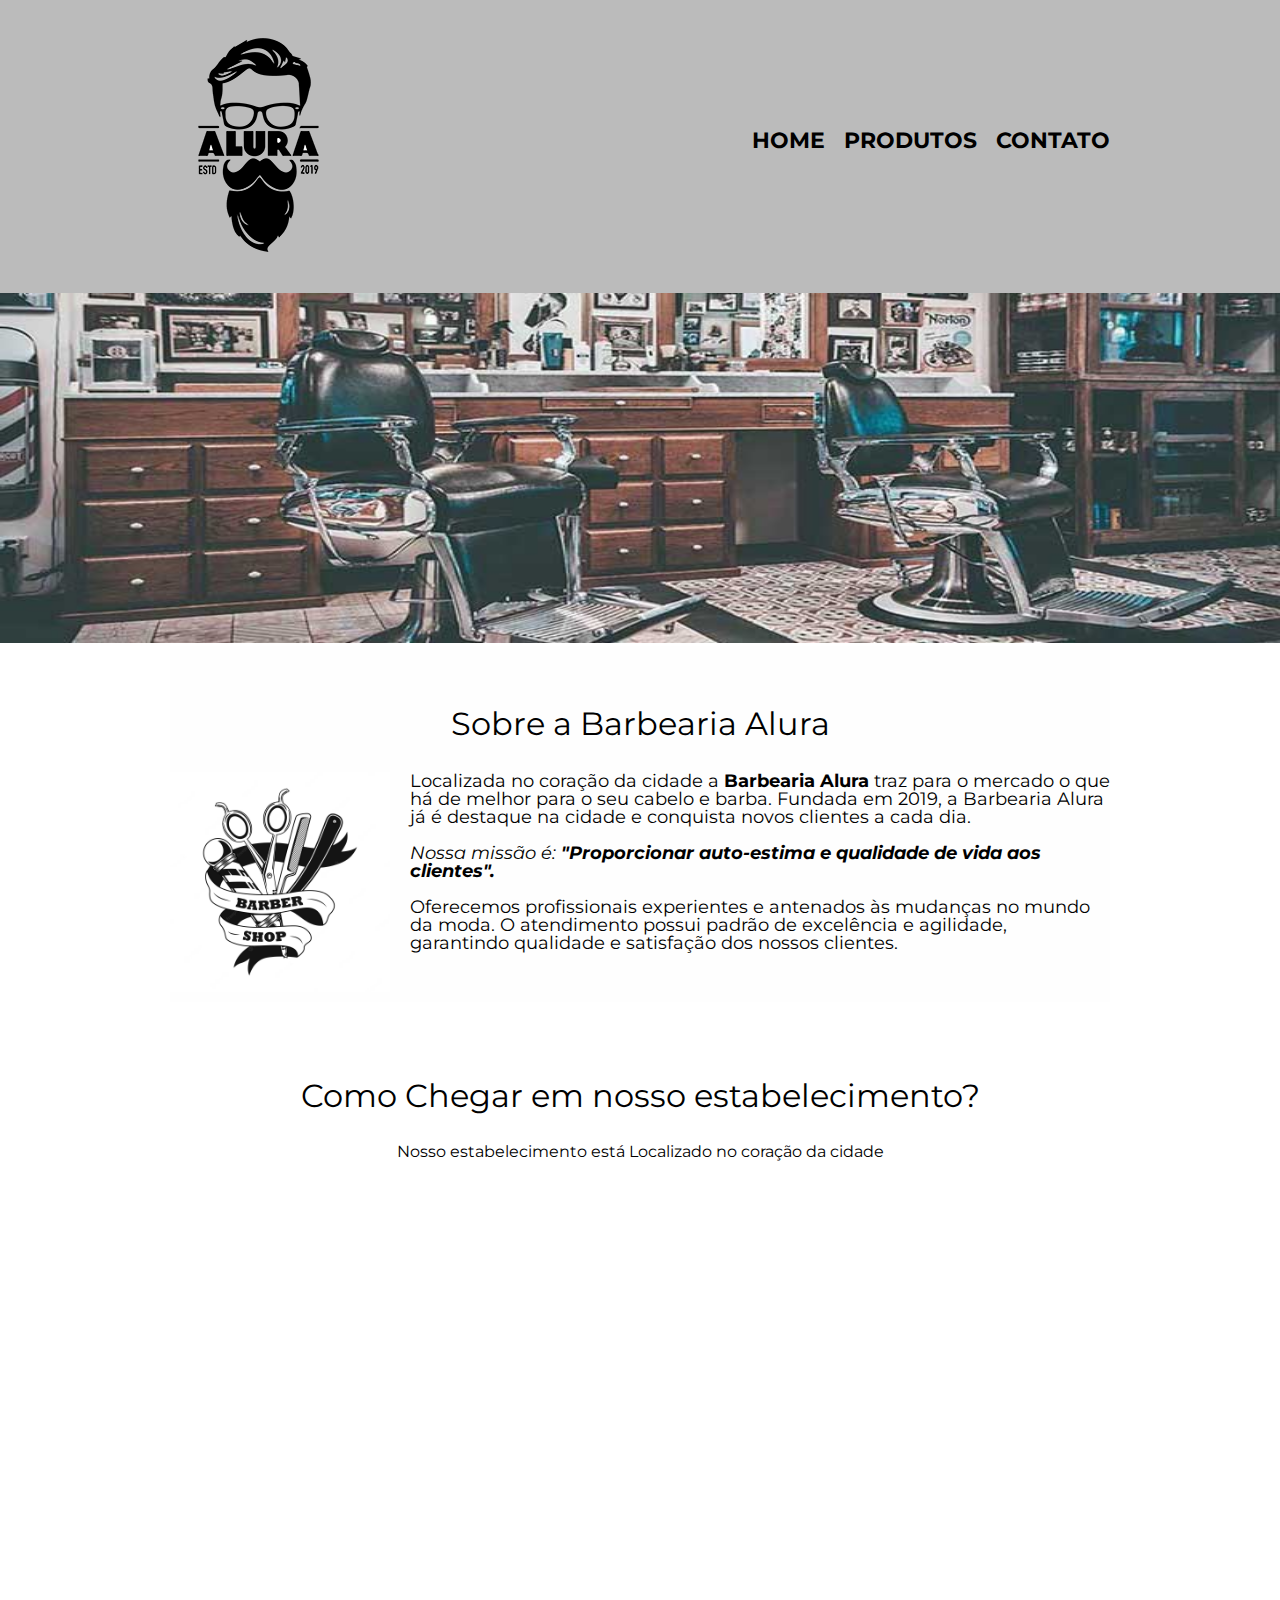
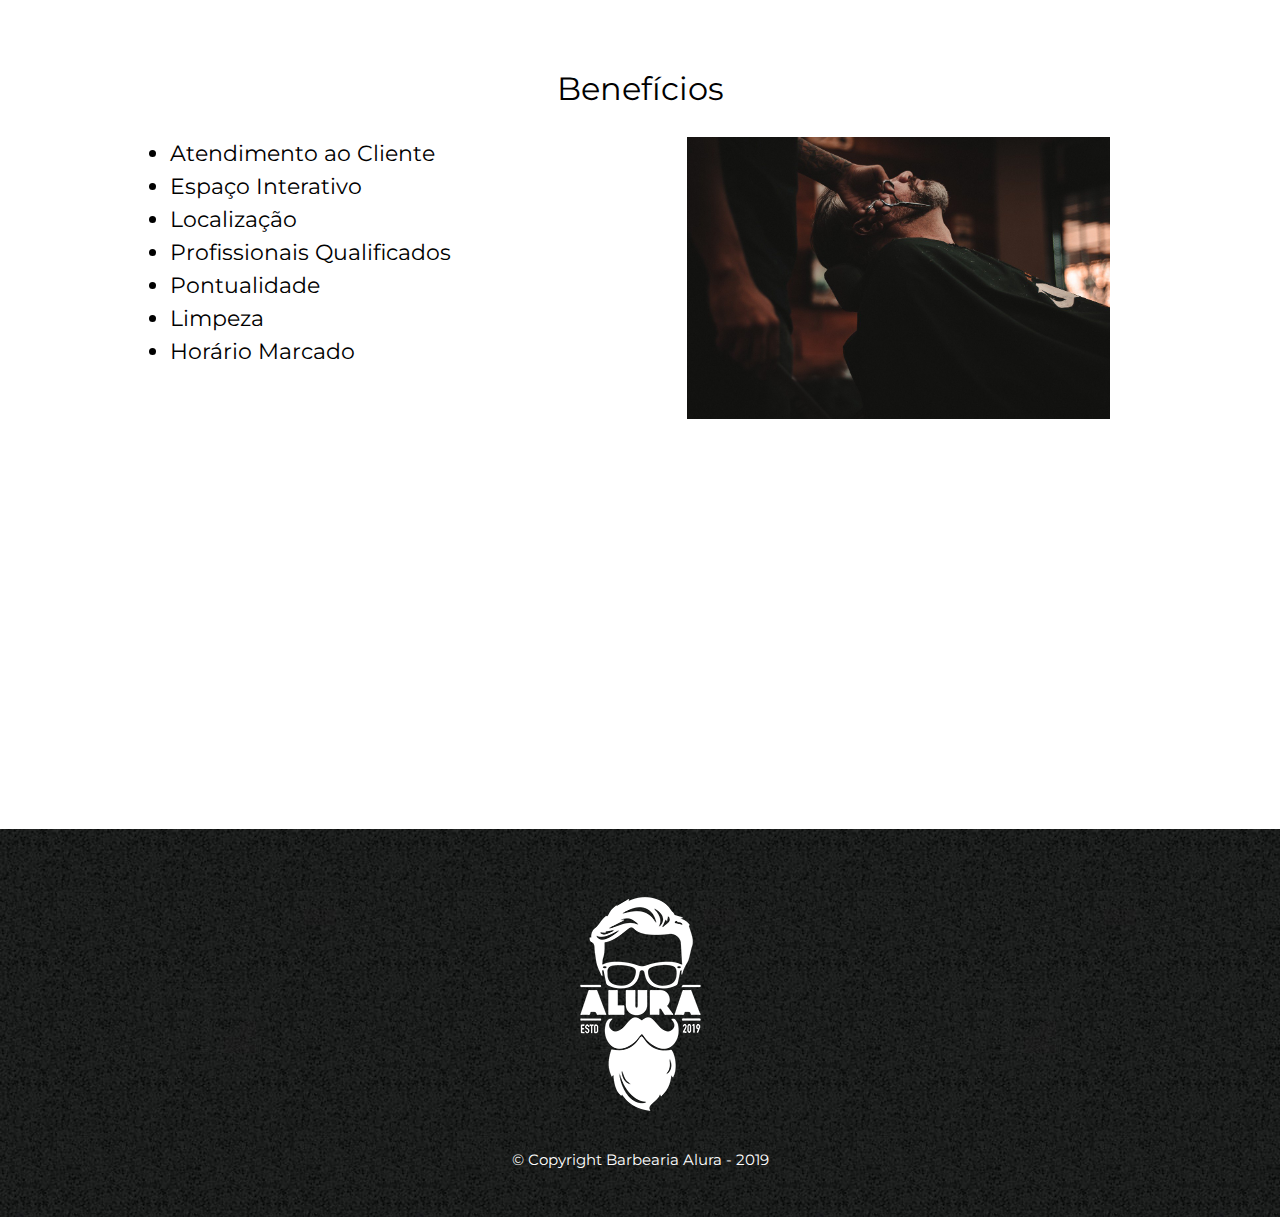
<file: index.html>
<!DOCTYPE html> 

<html lang="pt-br">
    <head>
        <meta charset="UTF-8">
        <meta name="viewport" content="width=device-width"> 
        <title>Barbearia Alura</title>
        <link rel = "stylesheet" href="reset.css">
        <link rel = "stylesheet" href="styles.css"> 
        <link href="https://fonts.googleapis.com/css2?family=Montserrat&display=swap" rel="stylesheet">

    </head>
    <body>
        <header> 
            <div class="margem">
                <h1> <a href = "index.html"> <img src="logo.png"> </a></h1> 
                <nav>
                    <ul>
                        <li> <a href = "index.html">Home</a> </li>
                        <li> <a href = "produtos.html">Produtos</a> </li>
                        <li> <a href = "contato.html"> Contato </a></li>
                    </ul>
                </nav>
            </div>
        </header>

        <img class='banner' src="banner.jpg">
    

        <main>

            <section class = 'principal'>

                
                <H2 class = "title-center">Sobre a Barbearia Alura </H2>

                <img class= "utensilios"src="scizor.jpg">

                <p>Localizada no coração da cidade a <strong> Barbearia Alura </strong> traz para o mercado o que há de melhor para o seu cabelo e barba. Fundada em 2019, a Barbearia Alura já é destaque na cidade e conquista novos clientes a cada dia. </p>

                <p id = 'missao'><em>Nossa missão é: <strong>"Proporcionar auto-estima e qualidade de vida aos clientes".</strong></em> </p>

                <p>Oferecemos profissionais experientes e antenados às mudanças no mundo da moda. O atendimento possui padrão de excelência e agilidade, garantindo qualidade e satisfação dos nossos clientes. </p>
            
            </section> 

            <section class="mapa"> 

                <h3 class="title-center">Como Chegar em nosso estabelecimento?</h3>
                <p> Nosso estabelecimento está Localizado no coração da cidade</p>
                <iframe src="https://www.google.com/maps/embed?pb=!1m18!1m12!1m3!1d913.5204630288096!2d-46.477107730353204!3d-23.673030670417035!2m3!1f0!2f0!3f0!3m2!1i1024!2i768!4f13.1!3m3!1m2!1s0x94ce69779573e8a1%3A0xe91b23959b830d7e!2sR.%20Jorge%20Tibiri%C3%A7%C3%A1%2C%20244%20-%20Parque%20Sao%20Vicente%2C%20Mau%C3%A1%20-%20SP%2C%2009371-190!5e0!3m2!1spt-BR!2sbr!4v1684934110537!5m2!1spt-BR!2sbr" width="100%" height="400" style="border:0;" allowfullscreen="" loading="lazy" referrerpolicy="no-referrer-when-downgrade"></iframe>

            </section>

            

            <section class="beneficios">
                <h3 class = "title-center"> Benefícios </h3>
                <img src ="beneficios.jpg" class = "imgb"
                <ul class="conteudo">
                    <li class="itens">Atendimento ao Cliente
                    <li class = "itens">Espaço Interativo
                    <li class = "itens">Localização 
                    <li class = "itens">Profissionais Qualificados      
                    <li class = "itens">Pontualidade
                    <li class = "itens">Limpeza   
                    <li class = "itens">Horário Marcado

                </ul>
            </section>

  
                
        

            <section class="video"> 
                <iframe width="100%" height="315" src="https://www.youtube.com/embed/wcVVXUV0YUY" frameborder="0" allow="accelerometer; autoplay; encrypted-media; gyroscope; picture-in-picture" allowfullscreen></iframe>
            </section>

            </main>

        <footer class="end">
            <img src="logo-branco.png">
            <p class="copy"> © Copyright Barbearia Alura - 2019 </p>
        </footer>
    </body>
</html>
</file>
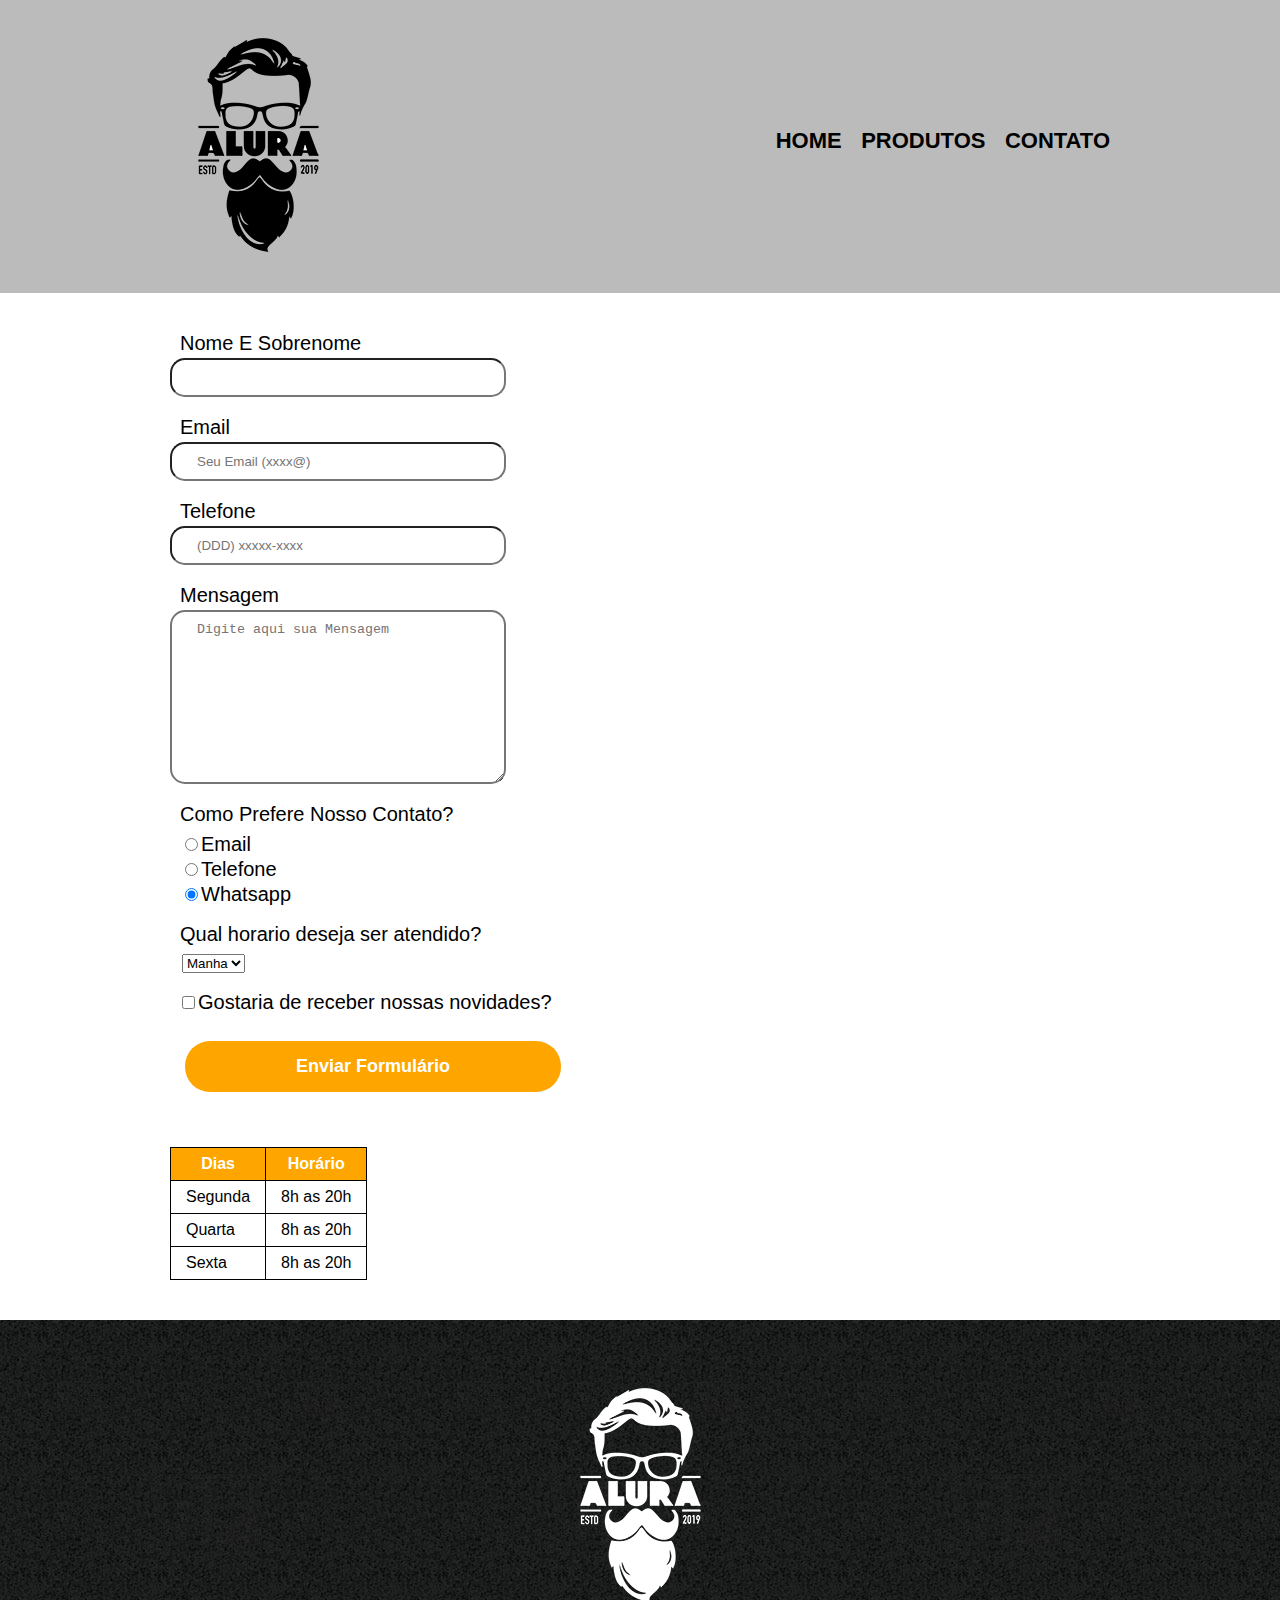
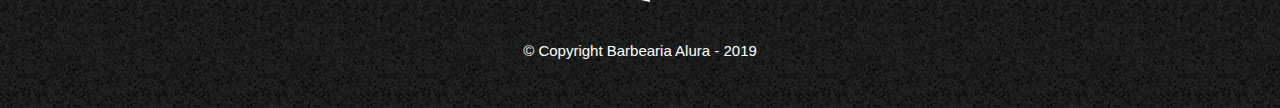
<file: contato.html>
<!DOCTYPE html> 
<html lang = "pt-br">
    <head>
        <meta charset="UTF-8">
        <title> Contato - Barbearia Alura </title>
        <link rel = "stylesheet" href="reset.css">
        <link rel = "stylesheet" href="styles.css"> 
        
    </head>

    <body>
        <header> 
            <div class="margem">
                <h1> <a href = "index.html"> <img src="logo.png"> </a></h1>

                <nav>
                    <ul>
                        <li> <a href = "index.html">Home</a> </li>
                        <li> <a href = "produtos.html">Produtos</a> </li>
                        <li> <a href = "contatos.html"> Contato </a></li>
                    
                    </ul>
                </nav>
            </div>   
        </header>
            <main> 
                <form> 

                    <label for="nomesobrenome">Nome E Sobrenome</label>
                    <input type="text" id="nomesobrenome" class="input-padrao"required>

                    <label for="email"> Email</label>
                    <input type="email" id="email" class="input-padrao"required placeholder="Seu Email (xxxx@)"> 

                    <label for="Telefone"> Telefone</label>
                    <input type="tel" id="Telefone" class="input-padrao"required placeholder="(DDD) xxxxx-xxxx">
                        
                    <label for="mensagem"> Mensagem </label>
                    <textarea cols="30" rows="10" id="mensagem" class="input-padrao"required placeholder="Digite aqui sua Mensagem"></textarea> 
                        
                    <fieldset>
                        
                        <legend>Como Prefere Nosso Contato?</legend>

                        <label for="radio-email"> <input type="radio" name="contato" id="radio-email" value="email">Email</label>
                                
                        <label for="radio-telefone"> <input type="radio"  name="contato" value="telefone" id="radio-telefone">Telefone</label>
                                
                        <label for="radio-whatsapp"> <input type="radio" name="contato" id="radio-whatsapp" value="whatsapp" checked>Whatsapp</label>
                        

                    </fieldset>

                    <fieldset>
                        <legend class="l1">Qual horario deseja ser atendido?</legend>
                            <select >
                               <option>Manha</option>    
                                <option>Tarde</option> 
                                <option>Noite</option> 
                            </select>
                    </fieldset>

                        <label class="checkbox"> <input type="checkbox">Gostaria de receber nossas novidades? </label>
                        
                     <div>
                        <input type="submit" value="Enviar Formulário" class="enviar">
                    </div>
                </form>
                <table> 
                    <thead>
                        <tr>  
                            <th>Dias</th>
                            <th>Horário</th>
                        </td>
                    </thead>

                    <tbody>
                        <tr> 
                            <td>Segunda </td> 
                            <td>8h as 20h </td> 
                        </tr>
                        <tr> 
                            <td>Quarta </td> 
                            <td>8h as 20h</td> 
                        </tr>
                        <tr>  
                            <td>Sexta</td> 
                            <td>8h as 20h </td> 
                        </tr>
                    </tbody>
                </table>
            </main>
        <footer> 
            <img src="logo-branco.png">
            <p class="copy"> © Copyright Barbearia Alura - 2019 </p>
        </footer>
    </body>
</html>
</file>
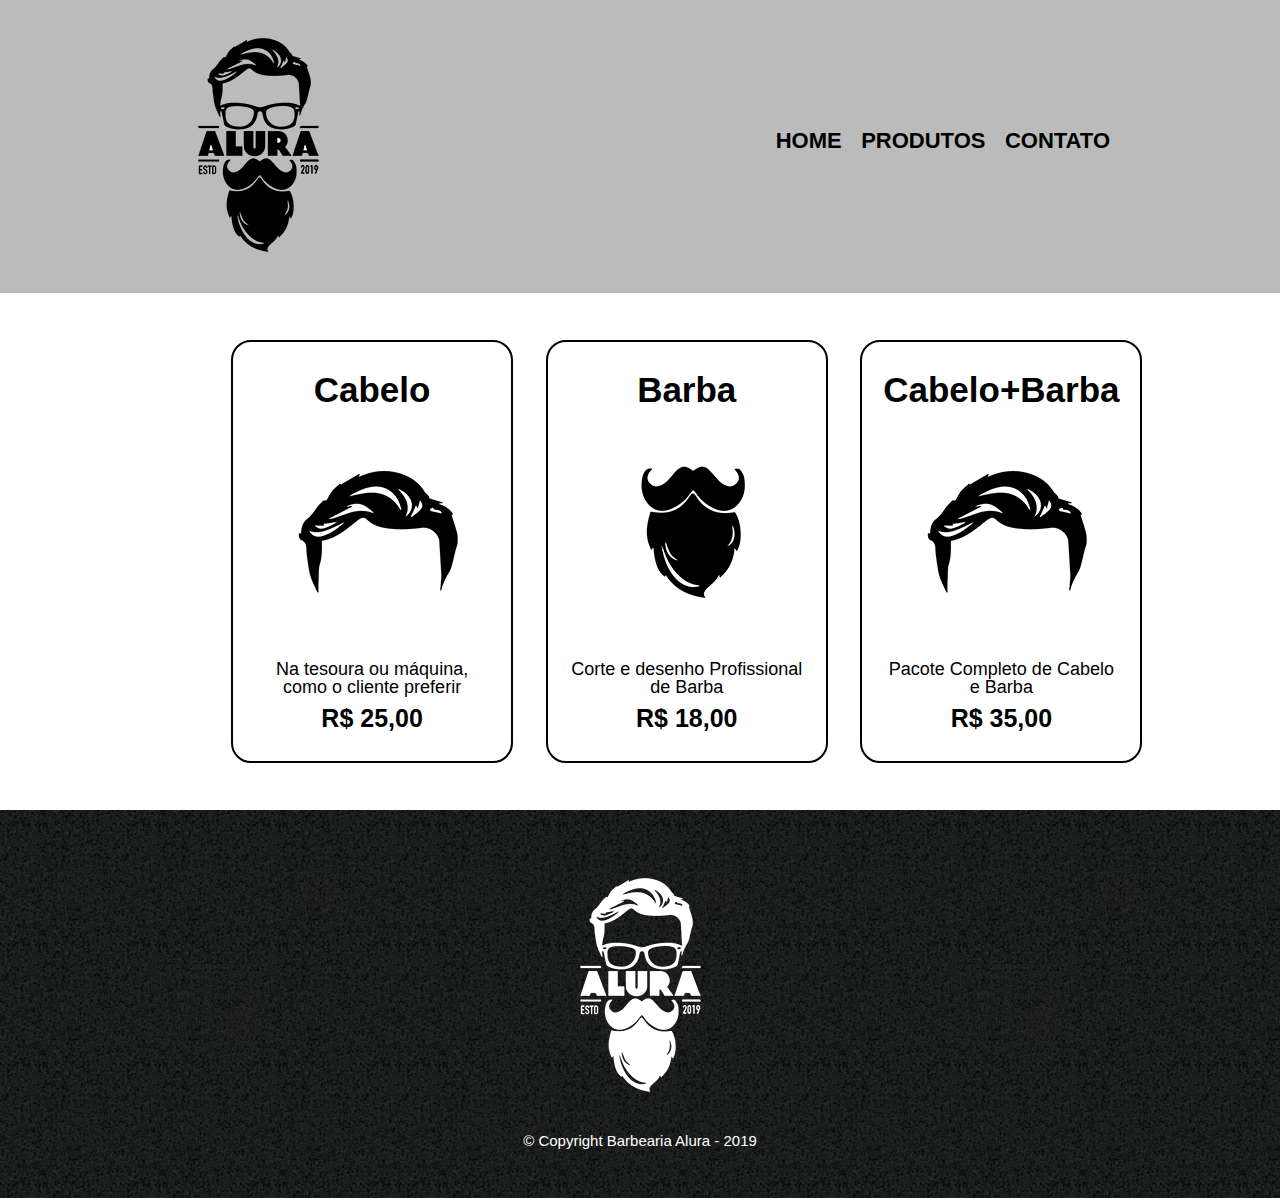
<file: produtos.html>
<!DOCTYPE html> 
<html lang = "pt-br">
    <head>
        <meta charset="UTF-8">
        <title> Produtos - Barbearia Alura </title>
        <link rel = "stylesheet" href="reset.css">
        <link rel = "stylesheet" href="styles.css"> 
        
    </head>

    <body>
        <header> 

            <div class="margem">
                <h1> <a href = "index.html"> <img src="logo.png"> </a></h1>
                <nav>
                    <ul>
                        <li> <a href = "index.html">Home</a> </li>
                        <li> <a href = "produtos.html">Produtos</a> </li>
                        <li> <a href = "contato.html"> Contato </a></li>
                    
                    </ul>
                </nav>
            </div>   
        </header>

        <main>
            <ul class="Produtos">
                <li>
                    <h2>Cabelo</h2>
                    <img src="cabelo.jpg">
                    <p class="description"> Na tesoura ou máquina, como o cliente preferir</p>
                    <p class="price"> R$ 25,00</p>
                </li>
                <li>
                    <h2>Barba</h2>
                    <img src="barba.jpg">
                    <p class="description"> Corte e desenho Profissional de Barba</p>
                    <p class="price"> R$ 18,00</p>
                </li>
                <li>
                    <h2>Cabelo+Barba</h2>
                    <img src="cabelo.jpg">
                    <p class="description"> Pacote Completo de Cabelo e Barba </p>
                    <p class="price"> R$ 35,00</p>
                </li>
            </ul>
        </main>

        <footer> 
            <img src="logo-branco.png">
            <p class="copy"> © Copyright Barbearia Alura - 2019 </p>
        </footer>
    </body>
</html>
</file>
<file: styles.css>
body {
    font-family: 'Montserrat', sans-serif;
}

header {
    background: #BBBBBB;
    padding: 20px 0;
}
  
nav li {
    display: inline;
    margin: 0 0 0 15px;
    
}

nav a {
    text-transform: uppercase;
    font-weight: bold;
    color: #000000;
    font-size: 22px;
    text-decoration: none;
    transition: 0.5s color;
}

nav {
    position: absolute;
    top: 110px;
    right: 0; 
    


}

nav a:hover {
    text-decoration: underline;
    color: #ffffff;
    
}

.Produtos li:hover{
    border-color: #c99e47

}

.Produtos li:active {
    border-color:#2466e2;
}

.Produtos li:hover h2 {
    font-size: 38px;
    
}

.margem {
    width: 940px;
    position: relative;
    margin: 0 auto;
    }




.Produtos {
    width: 940Px;
    padding: 5%;
    margin: 0 auto;
    transition: 1s color;
}

.Produtos li {
    display: inline-block;
    text-align: center;
    width: 30%;
    vertical-align: top;
    padding:50px 0 ;
    background-color: #FFFFFF;
    margin: 0 1.5%;
    padding: 30px 20px;
    box-sizing: border-box;
    border: 2px solid #000000;
    border-radius: 20px;
    
 } 

.Produtos h2 {
    font-weight: bold;
    font-size: 35px;
    
}

.description {
   font-size: 18px;
   
}


.price {
    font-weight: bold;
    font-size: 25px;
    margin: 10px 0 0 ;
    
}

footer {
    text-align: center;
    background: url(bg.jpg);
    padding: 50px 0;
}

.copy {
    color: #FFFFFF;
    font-size: 15px;
    margin-top: 20px;
    
}


main {
    width: 940px;
    margin: 0 auto;

}

form {
   margin: 40px 0;;


}

form label, form legend {
    display: block;
    font-size: 20px;
    margin: 5px 10px

}

.l1 {
    padding-top:15px ;
}


.input-padrao{
    display: block;
    margin: 0 0 20px;
    padding: 10px 25px;
    border-radius: 15px;
    width: 30%;
}

form textarea {
    border-style:solid;
    border-width: 2px;
}

.checkbox {
    padding: 6px 0;
    margin: 8px;
}

select {
    margin: 5px;
    margin-left: 12px;
}

.enviar {
    margin: 15px;
    width: 40%;
    padding: 15px 0;
    background: orange;
    color: #FFFFFF;
    border-radius: 25px;
    font-weight: bold;
    font-size: 18px;
    border: none;
    transition: 1s;
    cursor: pointer;

}

.enviar:hover {
    background: darkorange;
    transform: scale(1.2);

}

    
table {
    margin: 20px 0 40px
}

thead {
    background: orange;
    color: white;
    font-weight: bold;

}

td, th {
    border: 1px solid #000000;
    padding: 8px 15px ;
}



.title-center {
    text-align: center;
    font-size: 2em;
    margin: 0 0 1em;
    margin-top: 30px;
    clear: left;
}

.principal {
    padding: 2em 0;
    background:#FEFEFE;
}

.principal p {
    font-size: 18px;
    margin:  0 0 1em;
    
}

.principal strong {
    font-weight: bold;
}

.principal em {
    font-style: italic;
}


.imgb {
    width: 45%;
    float: right;
    margin: 0 0px 50px 0;
    padding: 0 0 10px;
    
   
}

.beneficios li {
    font-size: 22px;
    transition: color 0.5s;

}

.beneficios li:hover {
    
    color: orange;
    font-size: 23px;
    box-shadow: inset 2px 2px 5px #f7f1f1; width: 35%;
}

.utensilios {
    width: calc(40% - (156px));
    float: left;
    margin: 0 20px 20px 0;
    padding: 0 0 10px;
}

.banner {
    width: 100%;    
    height: 350px;
}

.mapa {
    padding: 3em 0;
    
}

.mapa p {
    margin: 0 0 2em;
    text-align: center;
    
}

.video {
    margin: 2em;
    padding-top: 30px;
    text-align: center;
    
}

.itens {
    line-height: 1.5;
    font-size: bold;
}

@media screen and (max-width: 480px) {
    .margem, .principal, .beneficios,.mapa,.video,.beneficios,.end, .banner{
        width:auto;
    }
    
    h1 {
        text-align: center;
    }
    nav {
        position: static;
        text-align: center;
    }

    .beneficios li, .imgb {
        width: 100%;
    }

    
}

body {
    width: auto;
}
</file>
